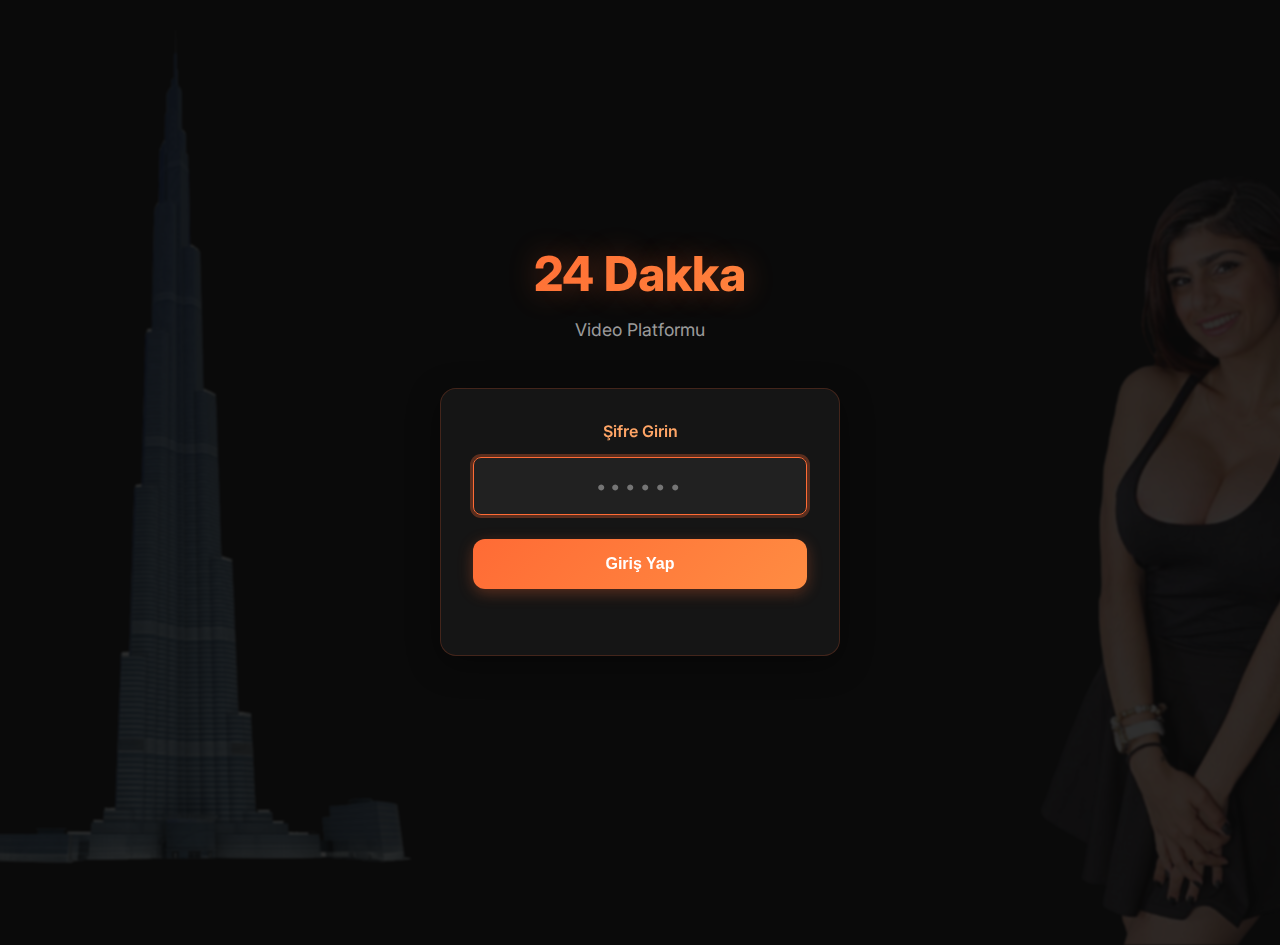
<file: index.html>
<!DOCTYPE html>
<html lang="tr">

<head>
    <meta charset="UTF-8">
    <meta name="viewport" content="width=device-width, initial-scale=1.0">
    <title>24 Dakka - Giriş</title>

    <!-- Google Fonts -->
    <link rel="preconnect" href="https://fonts.googleapis.com">
    <link rel="preconnect" href="https://fonts.gstatic.com" crossorigin>
    <link href="https://fonts.googleapis.com/css2?family=Inter:wght@400;500;600;700;800&display=swap" rel="stylesheet">

    <style>
        * {
            margin: 0;
            padding: 0;
            box-sizing: border-box;
        }

        :root {
            --orange-primary: #ff6b35;
            --orange-secondary: #ff8c42;
            --orange-light: #ffa566;
            --orange-glow: rgba(255, 107, 53, 0.3);
            --black-primary: #0a0a0a;
            --black-secondary: #1a1a1a;
            --glass-bg: rgba(26, 26, 26, 0.7);
            --glass-border: rgba(255, 107, 53, 0.2);
        }

        body {
            font-family: 'Inter', -apple-system, BlinkMacSystemFont, 'Segoe UI', Roboto, sans-serif;
            background: var(--black-primary);
            color: #ffffff;
            min-height: 100vh;
            display: flex;
            align-items: center;
            justify-content: center;
            position: relative;
            overflow: hidden;
        }

        /* Background Images */
        .bg-left {
            position: absolute;
            left: -250px;
            top: 50%;
            transform: translateY(-50%);
            width: 850px;
            height: auto;
            opacity: 0.15;
            filter: blur(1px);
            z-index: 0;
        }

        .bg-right {
            position: absolute;
            right: -140px;
            bottom: -5%;
            width: 380px;
            height: auto;
            opacity: 0.15;
            filter: blur(1px);
            z-index: 0;
        }

        .container {
            position: relative;
            z-index: 1;
            text-align: center;
            max-width: 400px;
            width: 90%;
        }

        .logo {
            font-size: 3rem;
            font-weight: 800;
            background: linear-gradient(135deg, var(--orange-primary), var(--orange-secondary));
            -webkit-background-clip: text;
            -webkit-text-fill-color: transparent;
            background-clip: text;
            margin-bottom: 1rem;
            text-shadow: 0 0 30px var(--orange-glow);
        }

        .subtitle {
            color: rgba(255, 255, 255, 0.6);
            margin-bottom: 3rem;
            font-size: 1.1rem;
        }

        .password-box {
            background: var(--glass-bg);
            backdrop-filter: blur(20px);
            -webkit-backdrop-filter: blur(20px);
            border: 1px solid var(--glass-border);
            border-radius: 16px;
            padding: 2rem;
            box-shadow: 0 8px 32px 0 rgba(0, 0, 0, 0.37);
            transition: all 0.3s ease;
        }

        .password-box:hover {
            border-color: var(--orange-primary);
            box-shadow: 0 8px 32px 0 var(--orange-glow);
        }

        .password-label {
            display: block;
            margin-bottom: 1rem;
            font-weight: 600;
            color: var(--orange-light);
            font-size: 1rem;
        }

        .password-input {
            width: 100%;
            padding: 1rem;
            background: rgba(42, 42, 42, 0.6);
            border: 1px solid rgba(255, 107, 53, 0.2);
            border-radius: 8px;
            color: white;
            font-family: inherit;
            font-size: 1.2rem;
            text-align: center;
            letter-spacing: 0.3rem;
            transition: all 0.3s ease;
            margin-bottom: 1.5rem;
        }

        .password-input:focus {
            outline: none;
            border-color: var(--orange-primary);
            box-shadow: 0 0 0 3px var(--orange-glow);
        }

        .submit-btn {
            width: 100%;
            padding: 1rem 2rem;
            background: linear-gradient(135deg, var(--orange-primary), var(--orange-secondary));
            border: none;
            border-radius: 12px;
            color: white;
            font-weight: 600;
            font-size: 1rem;
            cursor: pointer;
            transition: all 0.3s ease;
            box-shadow: 0 4px 15px var(--orange-glow);
        }

        .submit-btn:hover {
            transform: translateY(-2px);
            box-shadow: 0 6px 20px var(--orange-glow);
        }

        .submit-btn:active {
            transform: translateY(0);
        }

        .error-message {
            color: #ff4444;
            margin-top: 1rem;
            font-size: 0.9rem;
            opacity: 0;
            transition: opacity 0.3s ease;
        }

        .error-message.show {
            opacity: 1;
        }

        @keyframes shake {

            0%,
            100% {
                transform: translateX(0);
            }

            25% {
                transform: translateX(-10px);
            }

            75% {
                transform: translateX(10px);
            }
        }

        .shake {
            animation: shake 0.3s ease;
        }
    </style>
</head>

<body>
    <!-- Background Images -->
    <img src="burj2.png" alt="" class="bg-left">
    <img src="burj.png" alt="" class="bg-right">

    <div class="container">
        <h1 class="logo">24 Dakka</h1>
        <p class="subtitle">Video Platformu</p>

        <div class="password-box">
            <label class="password-label">Şifre Girin</label>
            <input type="password" id="passwordInput" class="password-input" placeholder="••••••" autocomplete="off">
            <button class="submit-btn" id="submitBtn">Giriş Yap</button>
            <p class="error-message" id="errorMessage">❌ Yanlış şifre!</p>
        </div>
    </div>

    <script>
        const correctPassword = 'ibams';
        const passwordInput = document.getElementById('passwordInput');
        const submitBtn = document.getElementById('submitBtn');
        const errorMessage = document.getElementById('errorMessage');
        const passwordBox = document.querySelector('.password-box');

        // Enter tuşu ile giriş
        passwordInput.addEventListener('keypress', (e) => {
            if (e.key === 'Enter') {
                checkPassword();
            }
        });

        // Butona tıklama
        submitBtn.addEventListener('click', checkPassword);

        function checkPassword() {
            const enteredPassword = passwordInput.value;

            if (enteredPassword === correctPassword) {
                // Doğru şifre - ana sayfaya yönlendir
                window.location.href = 'main.html';
            } else {
                // Yanlış şifre - hata göster
                errorMessage.classList.add('show');
                passwordBox.classList.add('shake');
                passwordInput.value = '';
                passwordInput.focus();

                // Animasyonu kaldır
                setTimeout(() => {
                    passwordBox.classList.remove('shake');
                }, 300);

                // Hata mesajını gizle
                setTimeout(() => {
                    errorMessage.classList.remove('show');
                }, 2000);
            }
        }

        // Sayfa yüklendiğinde input'a focus
        window.addEventListener('load', () => {
            passwordInput.focus();
        });
    </script>
</body>

</html>
</file>
